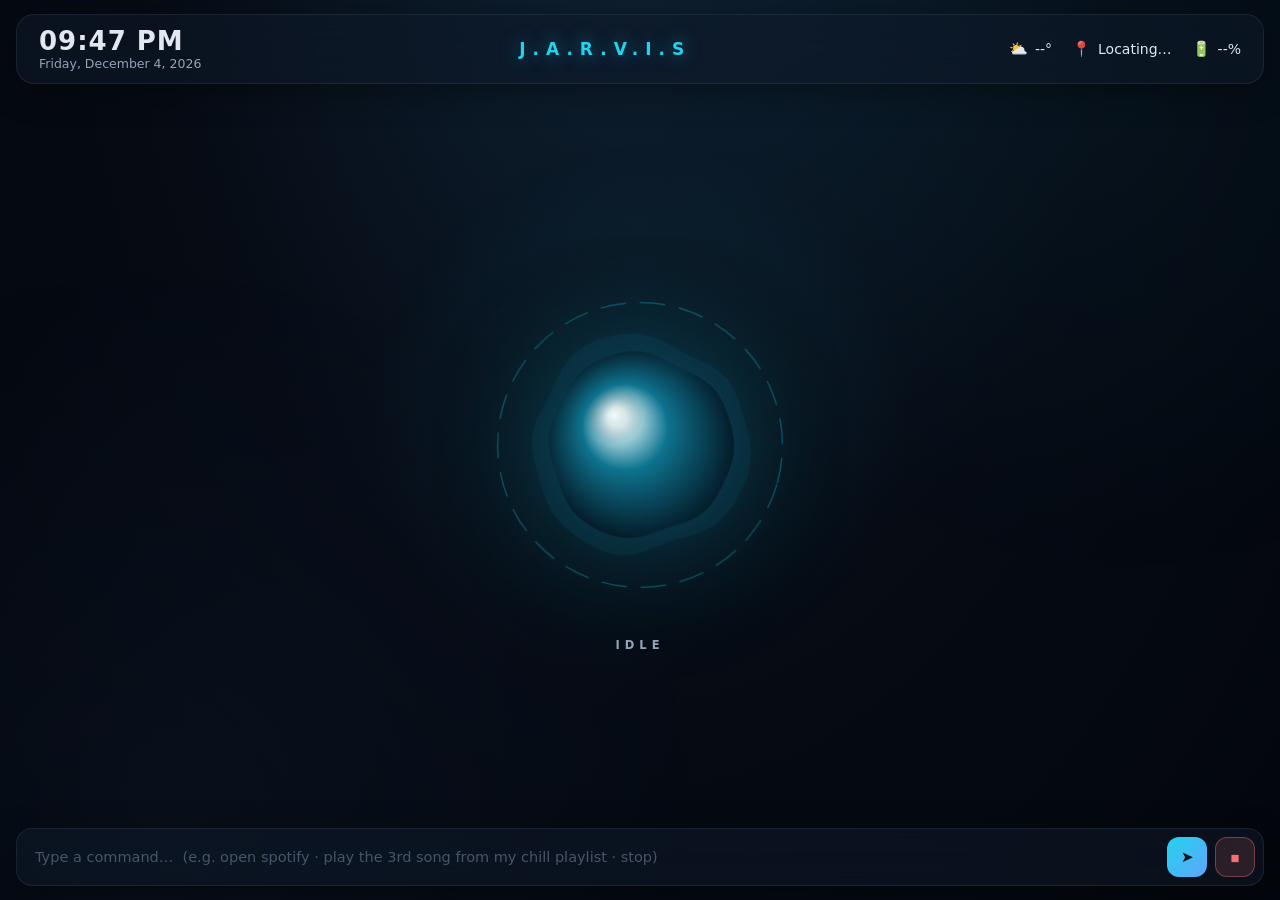
<file: dashboard/web/index.html>
<!DOCTYPE html>
<html lang="en">
<head>
<meta charset="UTF-8">
<title>J.A.R.V.I.S</title>
<link rel="stylesheet" href="style.css">
</head>
<body>
  <div class="bg-glow"></div>

  <!-- Top info bar -->
  <header class="topbar glass">
    <div class="clock-block">
      <div id="clock">--:--</div>
      <div id="date">Loading…</div>
    </div>
    <div class="brand">J.A.R.V.I.S</div>
    <div class="info-block">
      <div class="info-item" id="weather" title="Weather">
        <span class="icon" id="weather-icon">⛅</span><span id="weather-text">--°</span>
      </div>
      <div class="info-item" id="location" title="Location">
        <span class="icon">📍</span><span id="location-text">Locating…</span>
      </div>
      <div class="info-item" id="battery" title="Battery">
        <span class="icon" id="battery-icon">🔋</span><span id="battery-text">--%</span>
      </div>
    </div>
  </header>

  <!-- Center orb -->
  <main class="stage">
    <canvas id="orb" width="420" height="420"></canvas>
    <div id="status-label">IDLE</div>
  </main>

  <!-- Transcript + command box -->
  <footer class="bottom">
    <div id="chat" class="chat"></div>
    <div class="cmdbar glass">
      <input id="cmd" type="text" autocomplete="off" spellcheck="false"
             placeholder="Type a command…  (e.g. open spotify · play the 3rd song from my chill playlist · stop)">
      <button id="send" title="Send">➤</button>
      <button id="stopbtn" title="Stop JARVIS immediately">■</button>
    </div>
  </footer>

<script src="app.js"></script>
</body>
</html>
</file>
<file: dashboard/web/style.css>
/* J.A.R.V.I.S dashboard — dark glassmorphism */
* { margin: 0; padding: 0; box-sizing: border-box; }

:root {
  --cyan: #22d3ee;
  --cyan-dim: #0e7490;
  --amber: #fbbf24;
  --blue: #60a5fa;
  --text: #e2e8f0;
  --text-dim: #94a3b8;
}

html, body {
  height: 100%;
  overflow: hidden;
  font-family: "Segoe UI Variable", "Segoe UI", system-ui, sans-serif;
  background: radial-gradient(ellipse at 50% -20%, #0f2436 0%, #060b14 55%, #03060c 100%);
  color: var(--text);
  user-select: none;
}

body { display: flex; flex-direction: column; }

.bg-glow {
  position: fixed; inset: 0; pointer-events: none;
  background:
    radial-gradient(circle at 50% 46%, rgba(34,211,238,0.08) 0%, transparent 34%),
    radial-gradient(circle at 12% 90%, rgba(96,165,250,0.05) 0%, transparent 40%),
    radial-gradient(circle at 88% 12%, rgba(34,211,238,0.04) 0%, transparent 35%);
}

.glass {
  background: rgba(15, 26, 42, 0.55);
  backdrop-filter: blur(18px);
  -webkit-backdrop-filter: blur(18px);
  border: 1px solid rgba(148, 163, 184, 0.12);
  box-shadow: 0 8px 32px rgba(0, 0, 0, 0.35);
}

/* ── Top bar ─────────────────────────────────────────── */
.topbar {
  display: flex; align-items: center; justify-content: space-between;
  margin: 14px 16px 0; padding: 12px 22px; border-radius: 18px;
  z-index: 2;
}

#clock { font-size: 26px; font-weight: 600; letter-spacing: 1px; line-height: 1.1; }
#date  { font-size: 12.5px; color: var(--text-dim); }

.brand {
  font-size: 17px; font-weight: 700; letter-spacing: 7px;
  color: var(--cyan);
  text-shadow: 0 0 18px rgba(34, 211, 238, 0.55);
}

.info-block { display: flex; gap: 20px; align-items: center; }
.info-item { display: flex; gap: 7px; align-items: center; font-size: 14px; color: var(--text); }
.info-item .icon { font-size: 15px; filter: saturate(0.8); }
#battery.low #battery-text { color: #f87171; }

/* ── Stage / orb ─────────────────────────────────────── */
.stage {
  flex: 1; display: flex; flex-direction: column;
  align-items: center; justify-content: center;
  position: relative; min-height: 0;
}

#orb { width: min(46vh, 420px); height: min(46vh, 420px); }

#status-label {
  margin-top: -14px;
  font-size: 11.5px; letter-spacing: 5px; font-weight: 600;
  color: var(--text-dim);
  text-transform: uppercase;
  transition: color 0.4s;
}
#status-label.listening { color: var(--cyan); }
#status-label.thinking  { color: var(--amber); }
#status-label.speaking  { color: var(--blue); }

/* ── Bottom: chat + command bar ──────────────────────── */
.bottom { padding: 0 16px 14px; z-index: 2; }

.chat {
  max-height: 132px; overflow-y: auto;
  display: flex; flex-direction: column; gap: 6px;
  padding: 6px 4px; margin-bottom: 10px;
  mask-image: linear-gradient(to bottom, transparent, black 18%);
  -webkit-mask-image: linear-gradient(to bottom, transparent, black 18%);
}
.chat::-webkit-scrollbar { width: 4px; }
.chat::-webkit-scrollbar-thumb { background: rgba(148,163,184,0.25); border-radius: 2px; }

.msg {
  max-width: 72%; padding: 8px 14px; border-radius: 14px;
  font-size: 13.5px; line-height: 1.45; animation: rise 0.25s ease;
}
.msg.user {
  align-self: flex-end;
  background: linear-gradient(135deg, rgba(34,211,238,0.16), rgba(96,165,250,0.13));
  border: 1px solid rgba(34,211,238,0.22);
  border-bottom-right-radius: 4px;
}
.msg.jarvis {
  align-self: flex-start;
  background: rgba(30, 41, 59, 0.6);
  border: 1px solid rgba(148,163,184,0.1);
  border-bottom-left-radius: 4px;
  color: #cbd5e1;
}
@keyframes rise { from { opacity: 0; transform: translateY(8px); } }

.cmdbar {
  display: flex; gap: 8px; align-items: center;
  padding: 8px 8px 8px 18px; border-radius: 16px;
}

#cmd {
  flex: 1; background: transparent; border: none; outline: none;
  color: var(--text); font-size: 14.5px; font-family: inherit;
}
#cmd::placeholder { color: #475569; }

#send, #stopbtn {
  width: 40px; height: 40px; border-radius: 12px; border: none;
  cursor: pointer; font-size: 15px;
  transition: transform 0.12s, box-shadow 0.2s;
}
#send {
  background: linear-gradient(135deg, var(--cyan), var(--blue));
  color: #041018;
}
#send:hover { transform: scale(1.06); box-shadow: 0 0 16px rgba(34,211,238,0.45); }
#stopbtn {
  background: rgba(248, 113, 113, 0.14);
  border: 1px solid rgba(248, 113, 113, 0.4);
  color: #f87171;
}
#stopbtn:hover { background: rgba(248, 113, 113, 0.3); transform: scale(1.06); }
</file>
